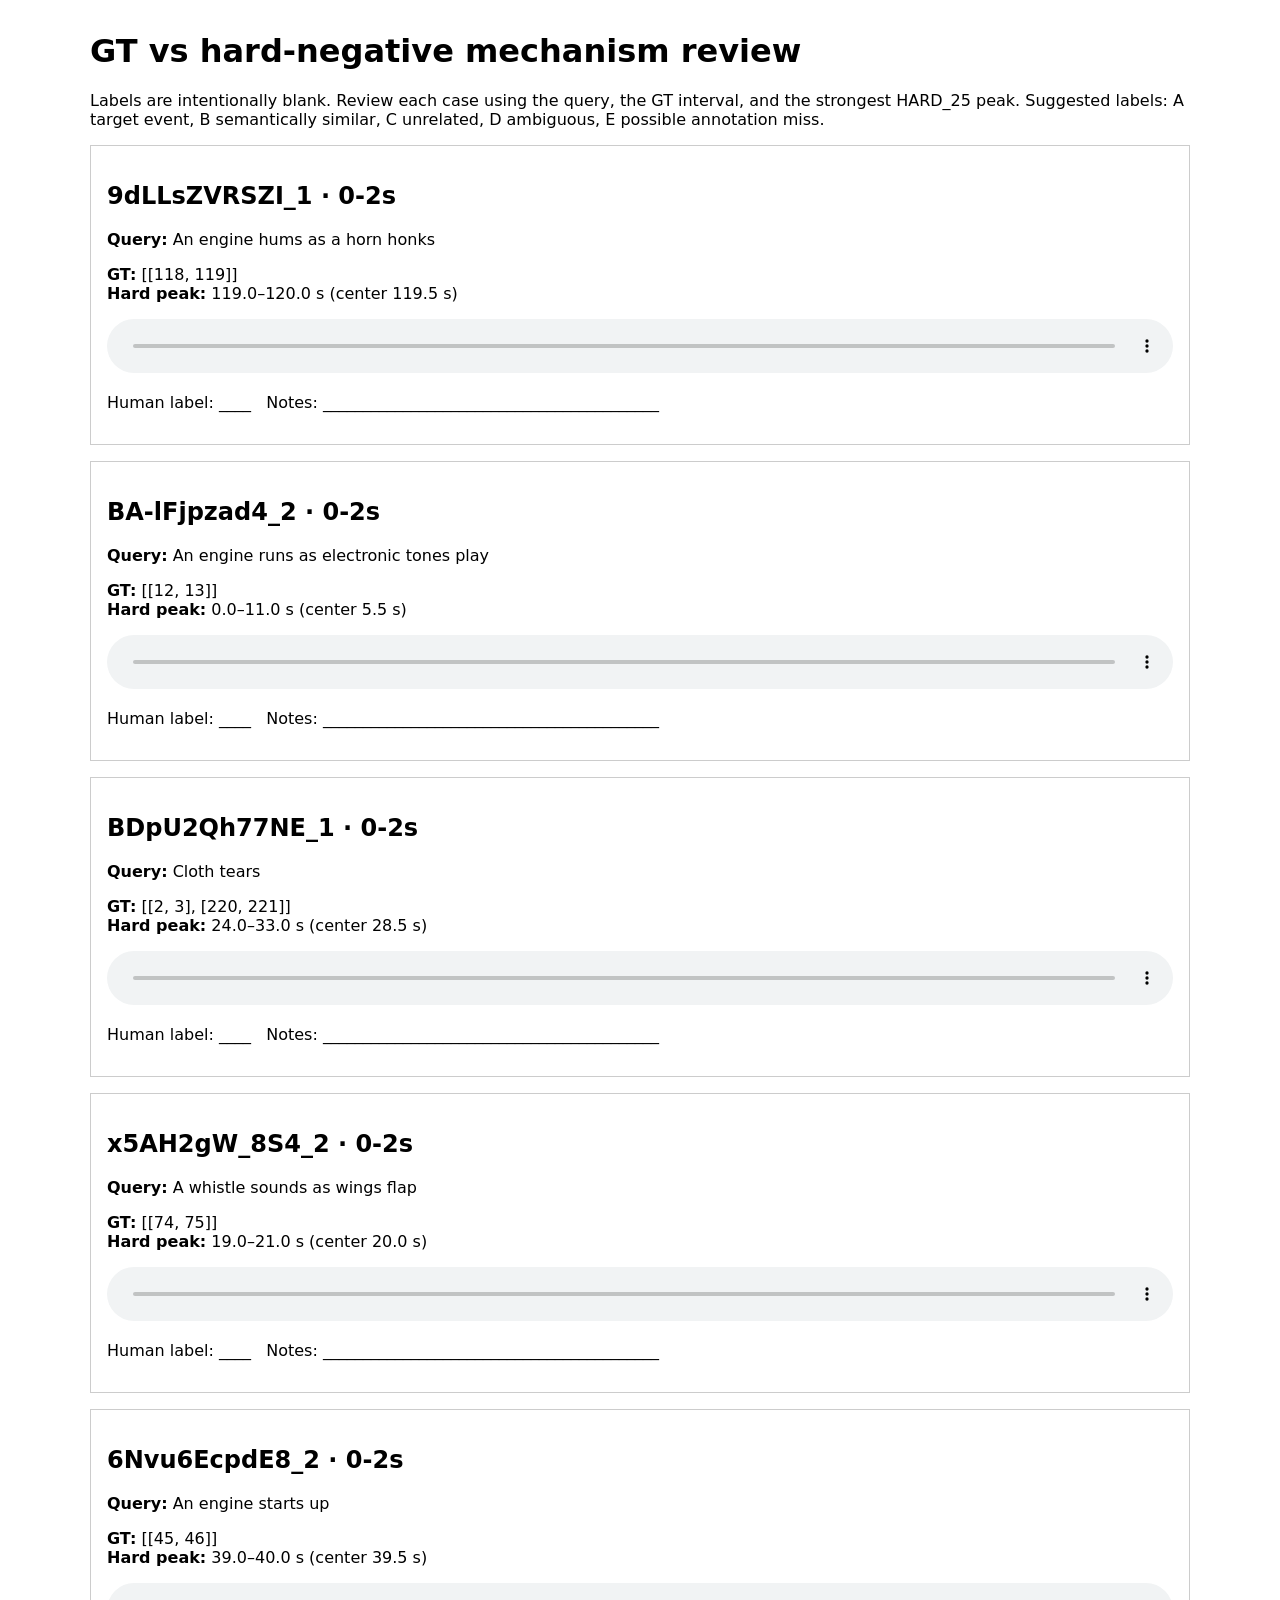
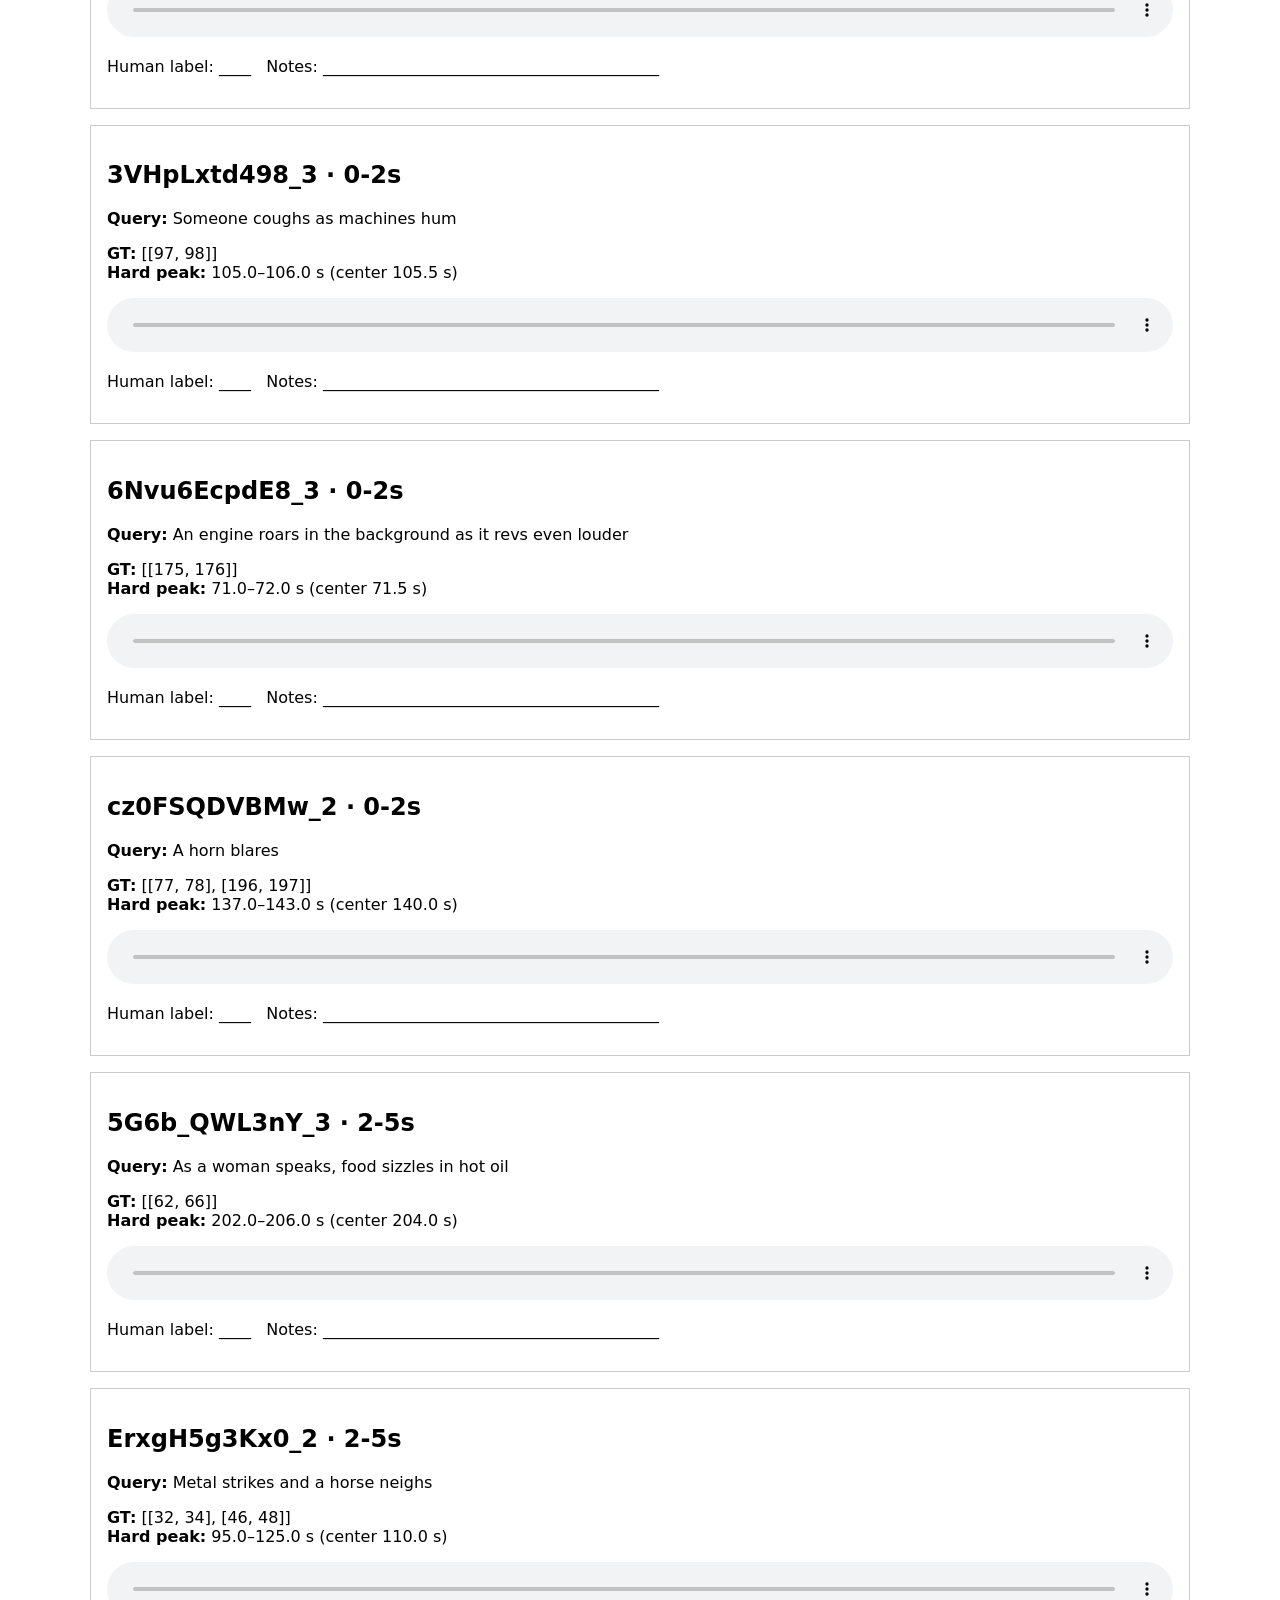
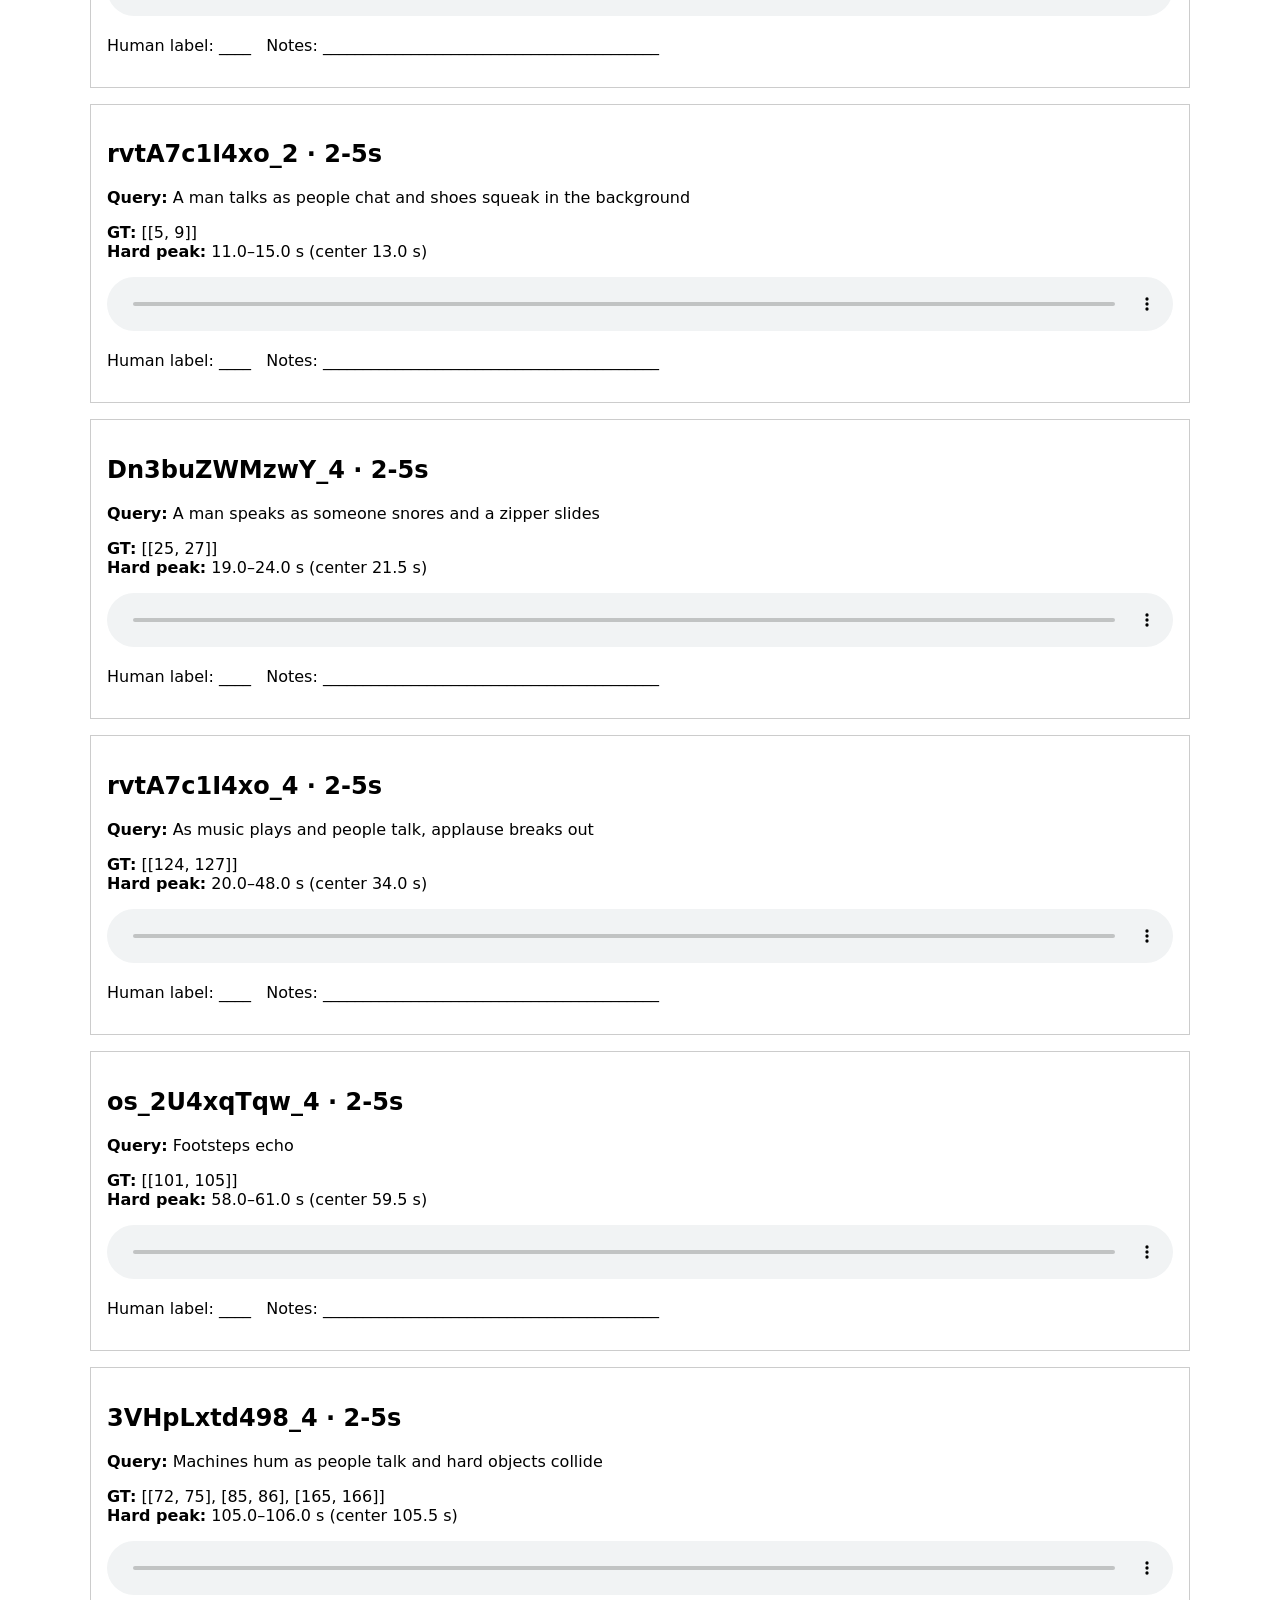
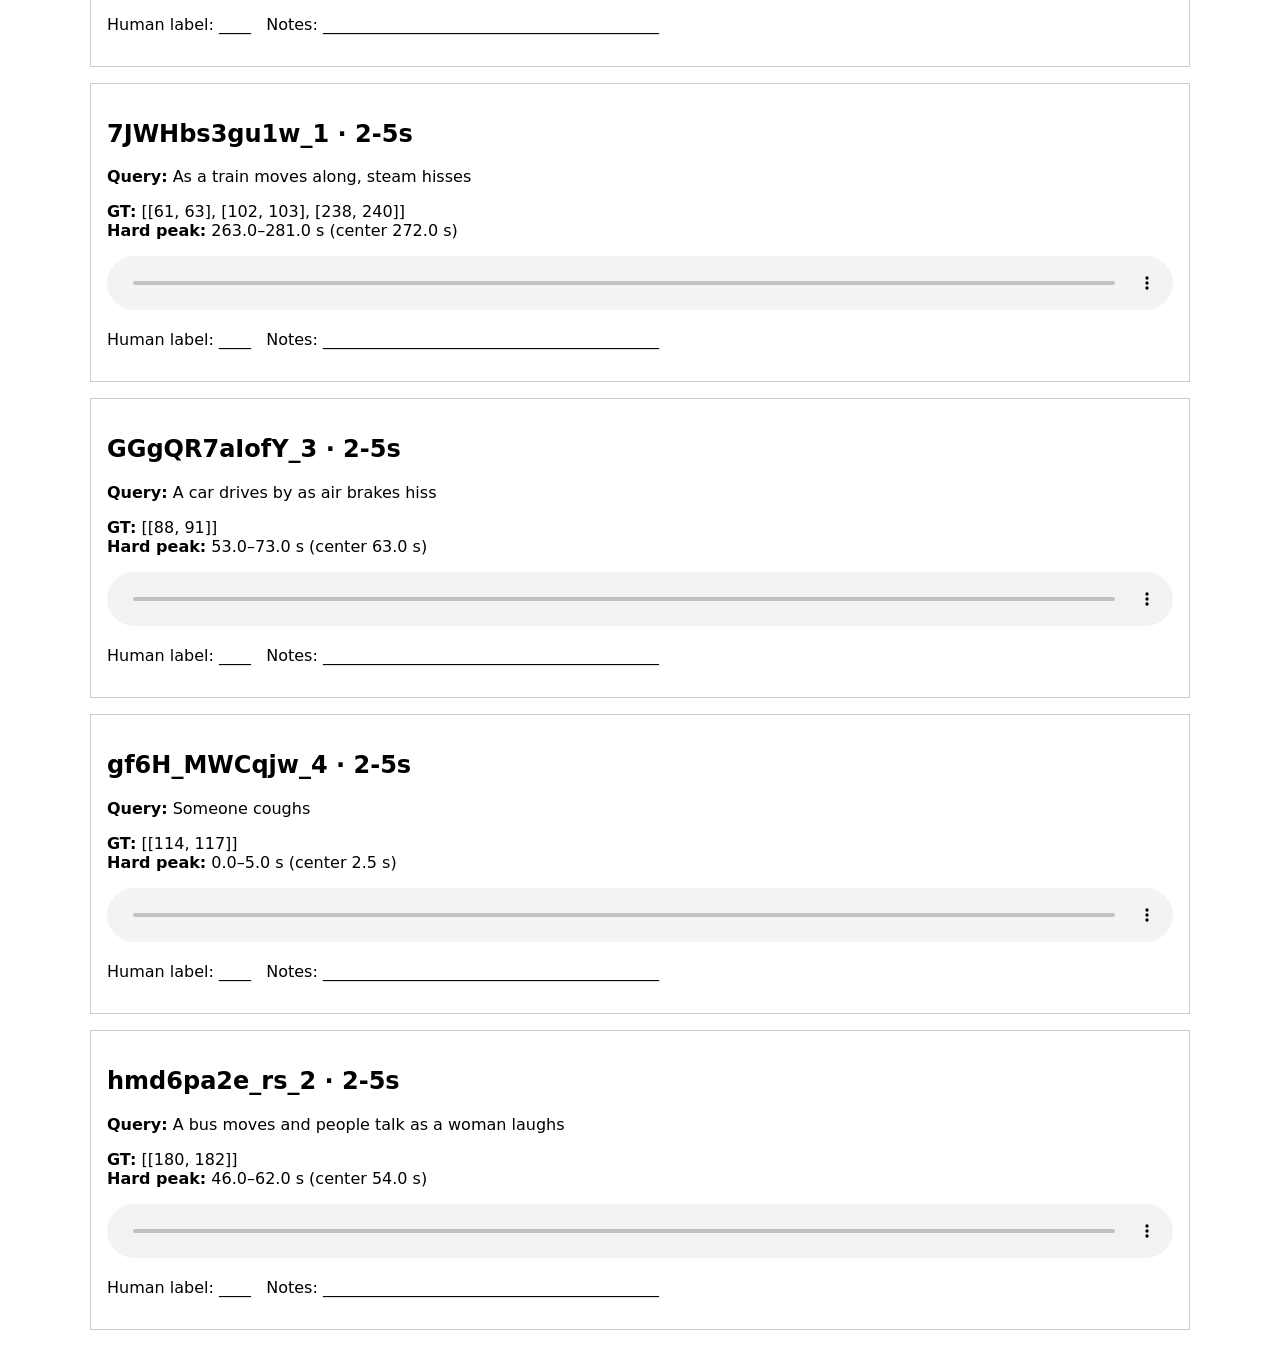
<file: audits/hard_negative_mechanism_audit/human_review/review.html>
<!doctype html><meta charset='utf-8'><title>Hard-negative mechanism review</title>
<style>body{font-family:system-ui;max-width:1100px;margin:2rem auto}article{border:1px solid #ccc;padding:1rem;margin:1rem 0}audio{width:100%}code{white-space:pre-wrap}</style>
<h1>GT vs hard-negative mechanism review</h1>
<p>Labels are intentionally blank. Review each case using the query, the GT interval, and the strongest HARD_25 peak. Suggested labels: A target event, B semantically similar, C unrelated, D ambiguous, E possible annotation miss.</p>
<article>
<h2>9dLLsZVRSZI_1 · 0-2s</h2>
<p><b>Query:</b> An engine hums as a horn honks</p>
<p><b>GT:</b> [[118, 119]]<br><b>Hard peak:</b> 119.0–120.0 s (center 119.5 s)</p>
<audio controls preload='none' src='../../../review_ui/audio/9dLLsZVRSZI.wav'></audio>
<p>Human label: ____ &nbsp; Notes: __________________________________________</p>
</article>
<article>
<h2>BA-lFjpzad4_2 · 0-2s</h2>
<p><b>Query:</b> An engine runs as electronic tones play</p>
<p><b>GT:</b> [[12, 13]]<br><b>Hard peak:</b> 0.0–11.0 s (center 5.5 s)</p>
<audio controls preload='none' src='../../../review_ui/audio/BA-lFjpzad4.wav'></audio>
<p>Human label: ____ &nbsp; Notes: __________________________________________</p>
</article>
<article>
<h2>BDpU2Qh77NE_1 · 0-2s</h2>
<p><b>Query:</b> Cloth tears</p>
<p><b>GT:</b> [[2, 3], [220, 221]]<br><b>Hard peak:</b> 24.0–33.0 s (center 28.5 s)</p>
<audio controls preload='none' src='../../../review_ui/audio/BDpU2Qh77NE.wav'></audio>
<p>Human label: ____ &nbsp; Notes: __________________________________________</p>
</article>
<article>
<h2>x5AH2gW_8S4_2 · 0-2s</h2>
<p><b>Query:</b> A whistle sounds as wings flap</p>
<p><b>GT:</b> [[74, 75]]<br><b>Hard peak:</b> 19.0–21.0 s (center 20.0 s)</p>
<audio controls preload='none' src='../../../review_ui/audio/x5AH2gW_8S4.wav'></audio>
<p>Human label: ____ &nbsp; Notes: __________________________________________</p>
</article>
<article>
<h2>6Nvu6EcpdE8_2 · 0-2s</h2>
<p><b>Query:</b> An engine starts up</p>
<p><b>GT:</b> [[45, 46]]<br><b>Hard peak:</b> 39.0–40.0 s (center 39.5 s)</p>
<audio controls preload='none' src='../../../review_ui/audio/6Nvu6EcpdE8.wav'></audio>
<p>Human label: ____ &nbsp; Notes: __________________________________________</p>
</article>
<article>
<h2>3VHpLxtd498_3 · 0-2s</h2>
<p><b>Query:</b> Someone coughs as machines hum</p>
<p><b>GT:</b> [[97, 98]]<br><b>Hard peak:</b> 105.0–106.0 s (center 105.5 s)</p>
<audio controls preload='none' src='../../../review_ui/audio/3VHpLxtd498.wav'></audio>
<p>Human label: ____ &nbsp; Notes: __________________________________________</p>
</article>
<article>
<h2>6Nvu6EcpdE8_3 · 0-2s</h2>
<p><b>Query:</b> An engine roars in the background as it revs even louder</p>
<p><b>GT:</b> [[175, 176]]<br><b>Hard peak:</b> 71.0–72.0 s (center 71.5 s)</p>
<audio controls preload='none' src='../../../review_ui/audio/6Nvu6EcpdE8.wav'></audio>
<p>Human label: ____ &nbsp; Notes: __________________________________________</p>
</article>
<article>
<h2>cz0FSQDVBMw_2 · 0-2s</h2>
<p><b>Query:</b> A horn blares</p>
<p><b>GT:</b> [[77, 78], [196, 197]]<br><b>Hard peak:</b> 137.0–143.0 s (center 140.0 s)</p>
<audio controls preload='none' src='../../../review_ui/audio/cz0FSQDVBMw.wav'></audio>
<p>Human label: ____ &nbsp; Notes: __________________________________________</p>
</article>
<article>
<h2>5G6b_QWL3nY_3 · 2-5s</h2>
<p><b>Query:</b> As a woman speaks, food sizzles in hot oil</p>
<p><b>GT:</b> [[62, 66]]<br><b>Hard peak:</b> 202.0–206.0 s (center 204.0 s)</p>
<audio controls preload='none' src='../../../review_ui/audio/5G6b_QWL3nY.wav'></audio>
<p>Human label: ____ &nbsp; Notes: __________________________________________</p>
</article>
<article>
<h2>ErxgH5g3Kx0_2 · 2-5s</h2>
<p><b>Query:</b> Metal strikes and a horse neighs</p>
<p><b>GT:</b> [[32, 34], [46, 48]]<br><b>Hard peak:</b> 95.0–125.0 s (center 110.0 s)</p>
<audio controls preload='none' src='../../../review_ui/audio/ErxgH5g3Kx0.wav'></audio>
<p>Human label: ____ &nbsp; Notes: __________________________________________</p>
</article>
<article>
<h2>rvtA7c1I4xo_2 · 2-5s</h2>
<p><b>Query:</b> A man talks as people chat and shoes squeak in the background</p>
<p><b>GT:</b> [[5, 9]]<br><b>Hard peak:</b> 11.0–15.0 s (center 13.0 s)</p>
<audio controls preload='none' src='../../../review_ui/audio/rvtA7c1I4xo.wav'></audio>
<p>Human label: ____ &nbsp; Notes: __________________________________________</p>
</article>
<article>
<h2>Dn3buZWMzwY_4 · 2-5s</h2>
<p><b>Query:</b> A man speaks as someone snores and a zipper slides</p>
<p><b>GT:</b> [[25, 27]]<br><b>Hard peak:</b> 19.0–24.0 s (center 21.5 s)</p>
<audio controls preload='none' src='../../../review_ui/audio/Dn3buZWMzwY.wav'></audio>
<p>Human label: ____ &nbsp; Notes: __________________________________________</p>
</article>
<article>
<h2>rvtA7c1I4xo_4 · 2-5s</h2>
<p><b>Query:</b> As music plays and people talk, applause breaks out</p>
<p><b>GT:</b> [[124, 127]]<br><b>Hard peak:</b> 20.0–48.0 s (center 34.0 s)</p>
<audio controls preload='none' src='../../../review_ui/audio/rvtA7c1I4xo.wav'></audio>
<p>Human label: ____ &nbsp; Notes: __________________________________________</p>
</article>
<article>
<h2>os_2U4xqTqw_4 · 2-5s</h2>
<p><b>Query:</b> Footsteps echo</p>
<p><b>GT:</b> [[101, 105]]<br><b>Hard peak:</b> 58.0–61.0 s (center 59.5 s)</p>
<audio controls preload='none' src='../../../review_ui/audio/os_2U4xqTqw.wav'></audio>
<p>Human label: ____ &nbsp; Notes: __________________________________________</p>
</article>
<article>
<h2>3VHpLxtd498_4 · 2-5s</h2>
<p><b>Query:</b> Machines hum as people talk and hard objects collide</p>
<p><b>GT:</b> [[72, 75], [85, 86], [165, 166]]<br><b>Hard peak:</b> 105.0–106.0 s (center 105.5 s)</p>
<audio controls preload='none' src='../../../review_ui/audio/3VHpLxtd498.wav'></audio>
<p>Human label: ____ &nbsp; Notes: __________________________________________</p>
</article>
<article>
<h2>7JWHbs3gu1w_1 · 2-5s</h2>
<p><b>Query:</b> As a train moves along, steam hisses</p>
<p><b>GT:</b> [[61, 63], [102, 103], [238, 240]]<br><b>Hard peak:</b> 263.0–281.0 s (center 272.0 s)</p>
<audio controls preload='none' src='../../../review_ui/audio/7JWHbs3gu1w.wav'></audio>
<p>Human label: ____ &nbsp; Notes: __________________________________________</p>
</article>
<article>
<h2>GGgQR7aIofY_3 · 2-5s</h2>
<p><b>Query:</b> A car drives by as air brakes hiss</p>
<p><b>GT:</b> [[88, 91]]<br><b>Hard peak:</b> 53.0–73.0 s (center 63.0 s)</p>
<audio controls preload='none' src='../../../review_ui/audio/GGgQR7aIofY.wav'></audio>
<p>Human label: ____ &nbsp; Notes: __________________________________________</p>
</article>
<article>
<h2>gf6H_MWCqjw_4 · 2-5s</h2>
<p><b>Query:</b> Someone coughs</p>
<p><b>GT:</b> [[114, 117]]<br><b>Hard peak:</b> 0.0–5.0 s (center 2.5 s)</p>
<audio controls preload='none' src='../../../review_ui/audio/gf6H_MWCqjw.wav'></audio>
<p>Human label: ____ &nbsp; Notes: __________________________________________</p>
</article>
<article>
<h2>hmd6pa2e_rs_2 · 2-5s</h2>
<p><b>Query:</b> A bus moves and people talk as a woman laughs</p>
<p><b>GT:</b> [[180, 182]]<br><b>Hard peak:</b> 46.0–62.0 s (center 54.0 s)</p>
<audio controls preload='none' src='../../../review_ui/audio/hmd6pa2e_rs.wav'></audio>
<p>Human label: ____ &nbsp; Notes: __________________________________________</p>
</article>
</file>
